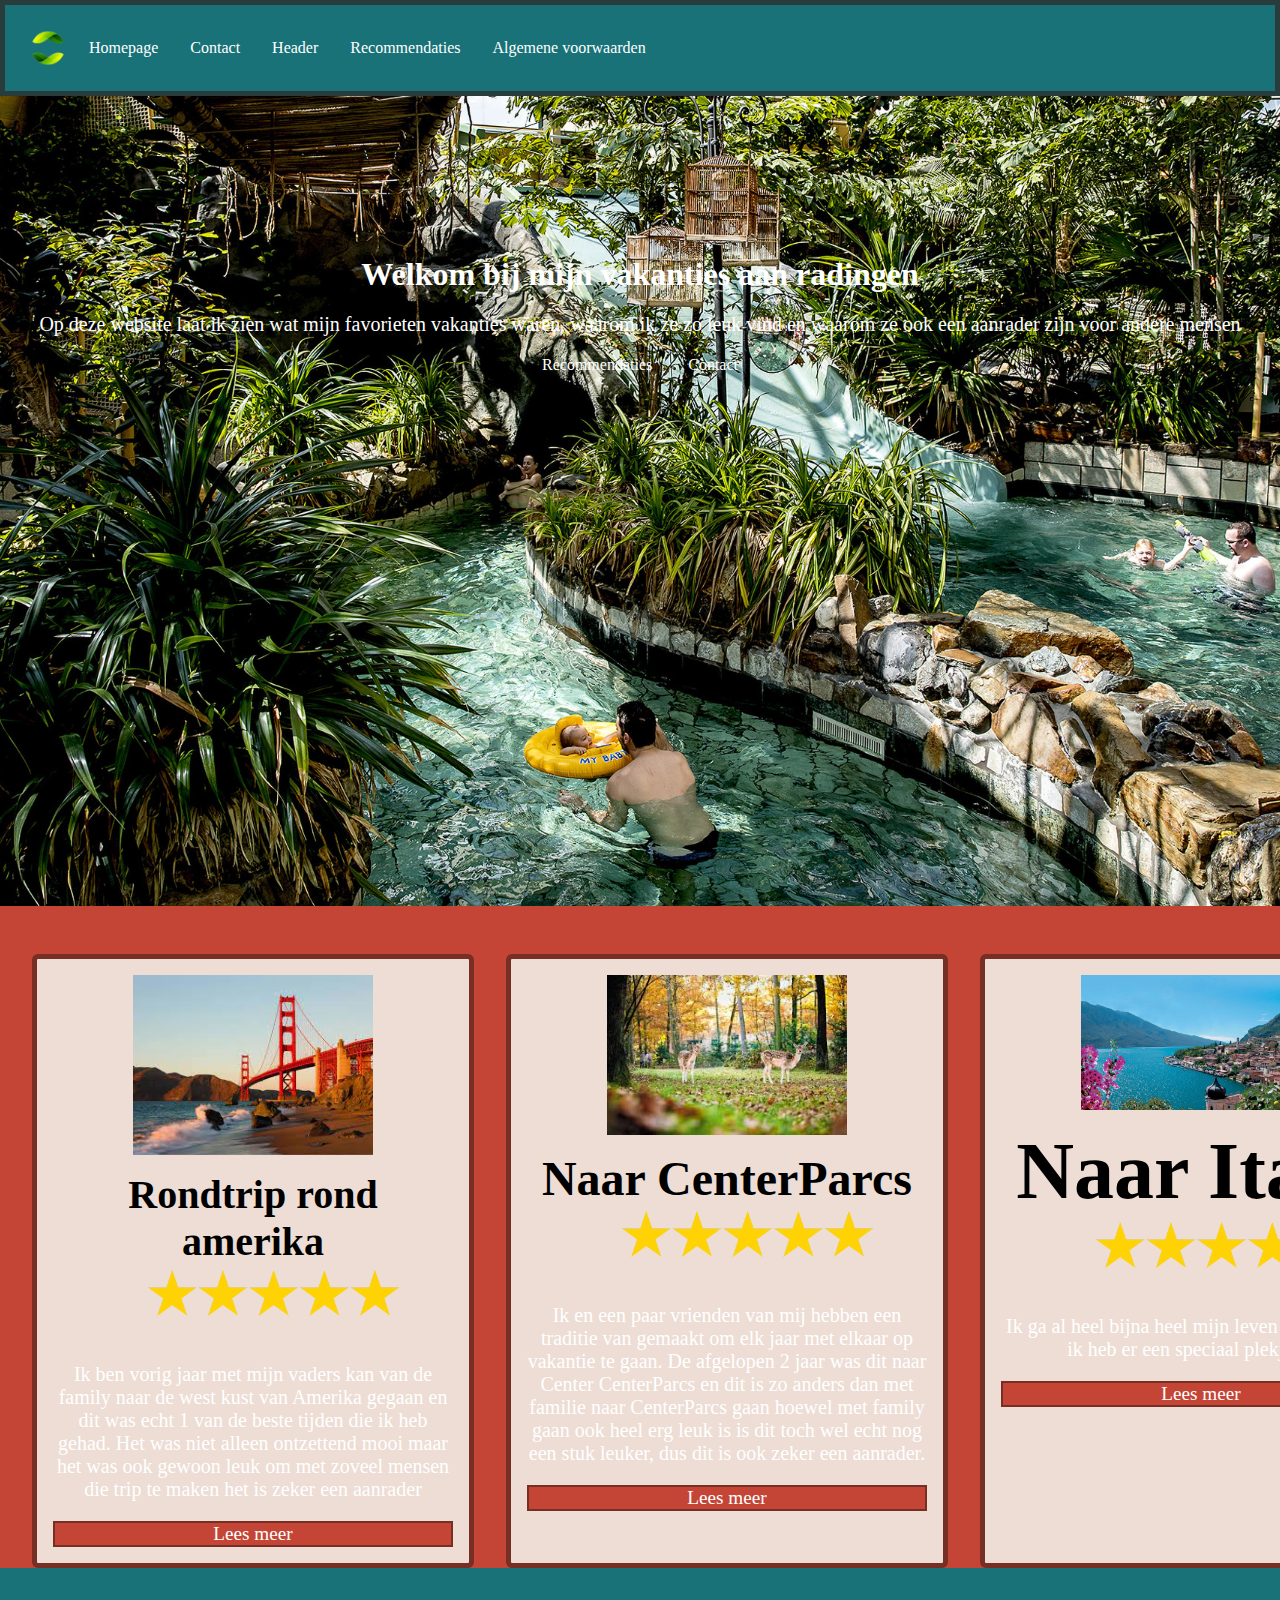
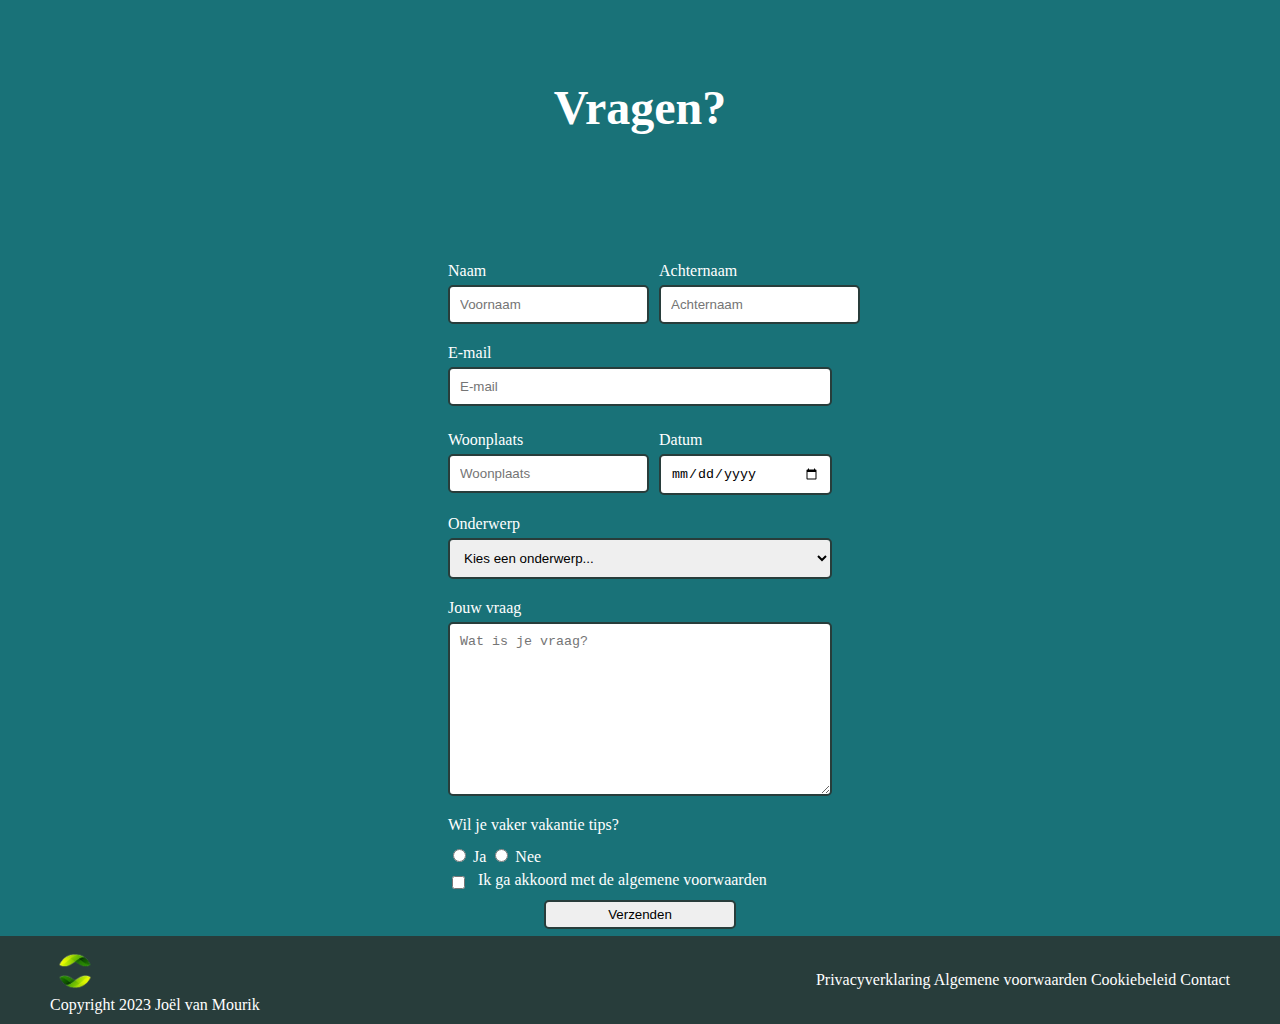
<file: index.html>
<!DOCTYPE html>
<html lang="en">

<head>
    <meta charset="UTF-8">
    <meta name="viewport" content="width=device-width, initial-scale=1.0">
    <link rel="stylesheet" href="css/style.css">
    <title>Eindopdracht</title>
</head>

<body>
    <div class="center-container">

        <nav>
            <img src="img/Logo.png" alt="Een groen logo">

            <a href="/Eindopdracht/index.html">Homepage</a>
            <a href="/Eindopdracht/contact.html">Contact</a>
            <a href="#link1">Header</a>
            <a href="#link2">Recommendaties</a>
            <a href="#link3">Algemene voorwaarden</a>

        </nav>


        <header>
            <div id="link1">
                <h1>Welkom bij mijn vakanties aan radingen</h1>
                <p>Op deze website laat ik zien wat mijn favorieten vakanties waren, waarom ik ze zo leuk vind en waarom
                    ze
                    ook een aanrader zijn voor andere mensen</p>
                <a class="important link" href="#link2">Recommendaties</a>
                <a href="/Eindopdracht/contact.html">Contact</a>
            </div>
        </header>

        <main>
            <section>
                <div class="recommendation">
                    <h2> </h2>

                    <div id="link2"></div>
                    <article class="USA">
                        <img src="img/Amerika.jpg" alt="een foto van de golden gate bridge">
                        <h3>Rondtrip rond amerika</h3>
                        <img class="star" src="img/Sterren.png" alt="een foto van 5 Sterren">
                        <p>Ik ben vorig jaar met mijn vaders kan van de family naar de west kust van Amerika gegaan en
                            dit was echt 1 van de beste tijden die ik heb gehad. Het was niet alleen ontzettend mooi
                            maar het was ook gewoon leuk om met zoveel mensen die trip te maken het is zeker een
                            aanrader</p>
                        <a href="#"> Lees meer</a>
                    </article>
                    <article class="park">
                        <img src="img/centerparcs.jpg" alt="een foto van centerparcs de huttenheugte">
                        <h4> Naar CenterParcs</h4>
                        <img class="star" src="img/Sterren.png" alt="een foto van 5 Sterren">
                        <p>Ik en een paar vrienden van mij hebben een traditie van gemaakt om elk jaar met elkaar op
                            vakantie te gaan. De afgelopen 2 jaar was dit naar Center CenterParcs en dit is zo anders
                            dan met familie naar CenterParcs gaan hoewel met family gaan ook heel erg leuk is is dit
                            toch wel echt nog een stuk leuker, dus dit is ook zeker een aanrader.</p>
                        <a href="#"> Lees meer</a>
                    </article>

                    <article class="italy">
                        <img src="img/Gardameer.jpg" alt="een foto van het Gardameer.">
                        <h5>Naar Italië</h5>

                        <img class="star" src="img/Sterren.png" alt="een foto van 5 Sterren">

                        <p>
                            Ik ga al heel bijna heel mijn leven naar Italië dus ik heb er een speciaal plekje voor
                        </p>
                        <a href="#"> Lees meer</a>
                    </article>
                </div>
            </section>
            <section class="forms">
                <form>


                    <div class="form">
                        <h6 id="form">Vragen?</h6>

                        <div class="formfield-name">
                            <div class="formfield-text">
                                <label for="name">Naam</label>
                                <input type="text" id="name" name="name" placeholder="Voornaam" required="">
                            </div>
                            <div class="formfield-text">
                                <label for="lastname">Achternaam</label>
                                <input type="text" id="lastname" name="lastname" placeholder="Achternaam" required="">
                            </div>
                        </div>

                        <div class="formfield-text">
                            <label for="email">E-mail</label>
                            <input type="email" id="email" name="email" placeholder="E-mail" required="">
                        </div>

                        <div class="formfield-name">
                            <div class="formfield-text">
                                <label for="city">Woonplaats</label>
                                <input type="text" id="city" name="city" placeholder="Woonplaats" required="">
                            </div>
                            <div class="formfield-text">
                                <label for="birthdate">Datum</label>
                                <input type="date" id="birthdate" name="birthdate" required="">
                            </div>
                        </div>

                        <div class="formfield-text">
                            <label for="docent">Onderwerp</label>
                            <select id="send-to" name="send-to" required="">
                                <option value="">Kies een onderwerp...</option>
                                <option value="0">Overig</option>
                                <option value="1">Amerika</option>
                                <option value="2">Center Parcs</option>
                                <option value="3">Italië</option>
                            </select>
                        </div>

                        <div class="formfield-text">
                            <label for="question">Jouw vraag</label>
                            <textarea name="question" id="question" cols="30" placeholder="Wat is je vraag?"
                                rows="10"></textarea>
                        </div>

                        <div class="formfield-text">
                            <label for="category">Wil je vaker vakantie tips?</label>
                        </div>

                        <div>
                            <input type="radio" id="category" name="category" value="algemeen">
                            <label for="algemeen">Ja</label>
                            <input type="radio" id="category" name="category" value="programmeren">
                            <label for="programmeren">Nee</label>
                        </div>

                        <div class="formfield-name">
                            <input type="checkbox" id="akkoord" name="menu" value="akkoord" required="">
                            <label for="akkoord">Ik ga akkoord met de algemene voorwaarden</label>
                        </div>

                        <button type="submit">Verzenden</button>
            </section>
            </form>
        </main>

        <footer>
            <div id="link3">
                <img src="img/Logo.png" alt="Een groen logo">
                <h7>Copyright 2023 Joël van Mourik</h7>
            </div>
            <div class="navigatie">
                <a>Privacyverklaring</a>
                <a>Algemene voorwaarden</a>
                <a>Cookiebeleid</a>
                <a href="/Eindopdracht/contact.html">Contact</a>
            </div>
        </footer>



</body>

</html>
</file>
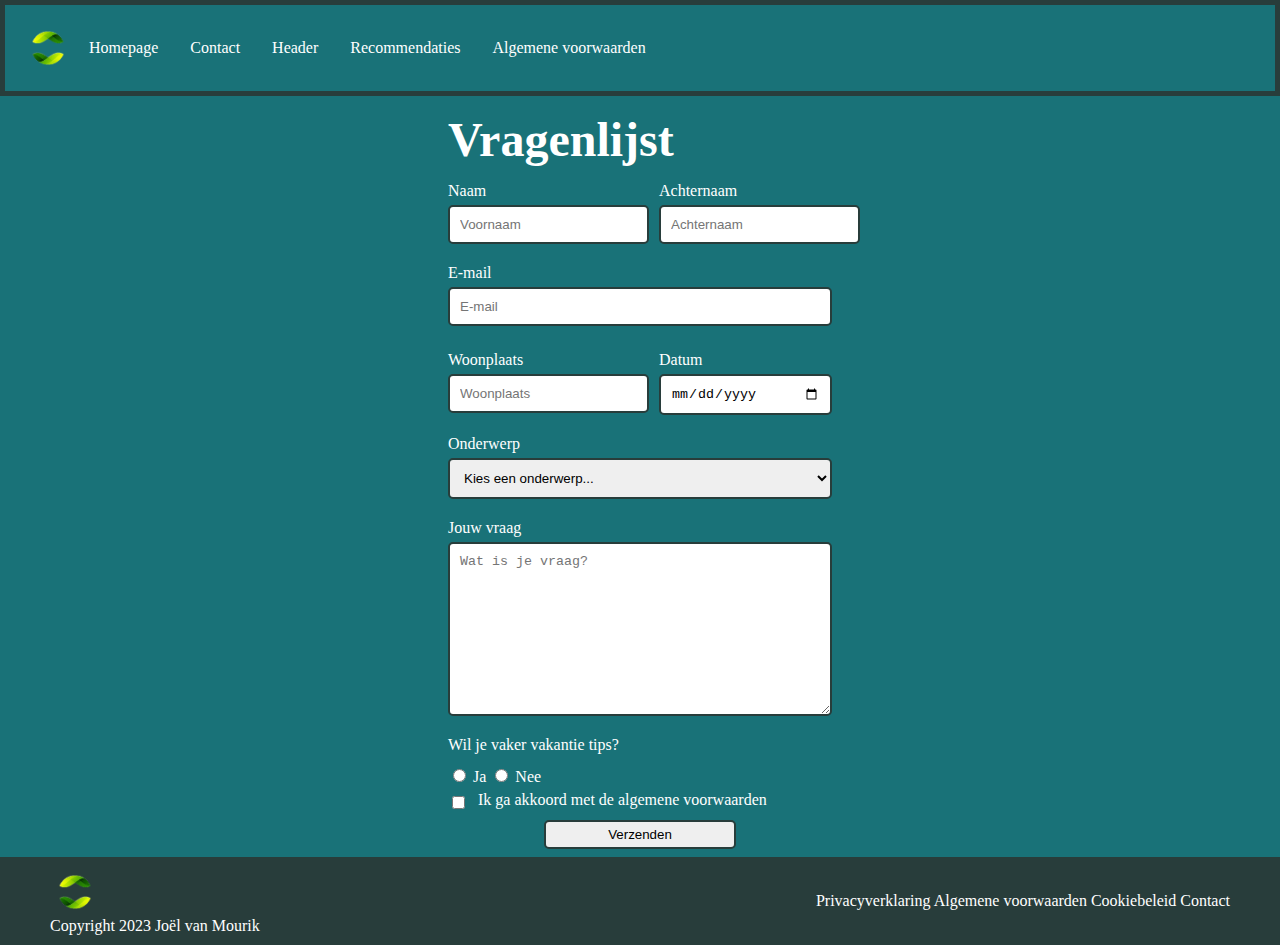
<file: contact.html>
<!DOCTYPE html>
<html lang="en">

<head>
    <meta charset="UTF-8">
    <meta name="viewport" content="width=device-width, initial-scale=1.0">
    <link rel="stylesheet" href="css/style.css">
    <title>Contact</title>
</head>

<body>

<nav> 
    <img src="img/Logo.png" alt="Een groen logo">

    <a href="/Eindopdracht/index.html">Homepage</a>
    <a href="/Eindopdracht/contact.html">Contact</a>
    <a href="#link1">Header</a>
    <a href="#link2">Recommendaties</a>
    <a href="#link3">Algemene voorwaarden</a>

</nav>



    <section class="forms">
    <form>

            <div class="form">
                <h4 id="form">Vragenlijst</h4>

                <div class="formfield-name">
                    <div class="formfield-text">
                        <label for="name">Naam</label>
                        <input type="text" id="name" name="name" placeholder="Voornaam" required="">
                    </div>
                    <div class="formfield-text">
                        <label for="lastname">Achternaam</label>
                        <input type="text" id="lastname" name="lastname" placeholder="Achternaam" required="">
                    </div>
                </div>

                <div class="formfield-text">
                    <label for="email">E-mail</label>
                    <input type="email" id="email" name="email" placeholder="E-mail" required="">
                </div>

                <div class="formfield-name">
                    <div class="formfield-text">
                        <label for="city">Woonplaats</label>
                        <input type="text" id="city" name="city" placeholder="Woonplaats" required="">
                    </div>
                    <div class="formfield-text">
                        <label for="birthdate">Datum</label>
                        <input type="date" id="birthdate" name="birthdate" required="">
                    </div>
                </div>

                <div class="formfield-text">
                    <label for="docent">Onderwerp</label>
                    <select id="send-to" name="send-to" required="">
                        <option value="">Kies een onderwerp...</option>
                        <option value="0">Overig</option>
                        <option value="1">Amerika</option>
                        <option value="2">Center Parcs</option>
                        <option value="3">Italië</option>
                    </select>
                </div>

                <div class="formfield-text">
                    <label for="question">Jouw vraag</label>
                    <textarea name="question" id="question" cols="30" placeholder="Wat is je vraag?"
                        rows="10"></textarea>
                </div>

                <div class="formfield-text">
                    <label for="category">Wil je vaker vakantie tips?</label>
                </div>

                <div>
                    <input type="radio" id="category" name="category" value="algemeen">
                    <label for="algemeen">Ja</label>
                    <input type="radio" id="category" name="category" value="programmeren">
                    <label for="programmeren">Nee</label>
                </div>

                <div class="formfield-name">
                    <input type="checkbox" id="akkoord" name="menu" value="akkoord" required="">
                    <label for="akkoord">Ik ga akkoord met de algemene voorwaarden</label>
                </div>

                <button type="submit">Verzenden</button>
            </div>
            
        </section>
    </form>
<footer>
    <div id="link3">
        <img src="img/Logo.png" alt="Een groen logo">
        <h7>Copyright 2023 Joël van Mourik</h7>
    </div>
    <div class="navigatie">
        <a>Privacyverklaring</a>
        <a>Algemene voorwaarden</a>
        <a>Cookiebeleid</a>
        <a href="/Eindopdracht/contact.html">Contact</a>
    </div>
</footer>



</body>

</html>
</file>
<file: css/style.css>
* {
    box-sizing: border-box;
}



body {
    margin: 0px;
    padding: 0px;
}

#center-container {
    max-width: 1000px;
    margin: 0 auto;
    background-color: #ede0d4;

}

img {
    display: flex;
    width: 400px;
    padding: 0rem 5rem;

}

nav {
    background-color: #197278;
    padding: 2vh;
    text-align: right;
    margin-bottom: 0px;
    border: #283d3b 5px solid;
    position: sticky;
    top: 0px;
    display: flex;



}

a {
    text-decoration: none;
    color: white;
    
}



nav a {
    padding: 1rem;
    text-decoration: none;
    color: white;
    transition: all 0.5s;


}

nav a:hover {
    background-color: #283d3b;
    color: white;


    box-shadow: 5px 5px 10px rgb(0 0 0 / 0.4);
    transform: scale(1.2);


}

nav img,
footer img {
    width: 50px;

    padding: 0;
    margin: 0;
}

article a {
    background-color: #c44536;
    text-decoration: none;
    color: white;
    border: #772e25 2px solid;
    font-size: 1.2rem;
    text-align: center;

}


article a:hover {
    background-color: #772e25;
}

header {
    margin: 0px;
    text-align: center;

    height: 90vh;
    background-image: url(../img/Header\ img.jpg);
    background-size: cover;
    background-position: center;
    background-repeat: no-repeat;
}

h1 {
    margin: 0px;
    padding-top: 10rem;
    color: white;
}

p {

    color: white;
    font-size: 20px;
}

header a {
    padding: 1rem;
    text-decoration: none;
    color: white;


}



.recommendation {
    display: flex;
    flex-direction: row;
    background-color: #c44536;
    margin-top: 0px;
    padding-top: 3rem;
    text-align: center;



}

h3 {
    margin: 0px;
    padding-top: 1rem;
    font-size: 2.5rem;
}

h4 {
    margin: 0px;
    padding-top: 1rem;
    font-size: 3rem;
}

h5 {
    margin: 0px;
    padding-top: 1rem;
    font-size: 5rem;
}

section {
    margin: 0px;
}


.USA {
    display: flex;
    flex-direction: column;
    flex: 1;
    border: #772e25 5px solid;
    margin-left: 2rem;
    border-radius: 6px;
    background-color: #edddd4;
    flex: 1;
    padding: 1rem;

}


.park {
    display: flex;
    flex-direction: column;
    flex: 1;
    border: #772e25 5px solid;
    margin: 0rem 2rem;
    border-radius: 6px;
    flex: 1;
    background-color: #edddd4;
    padding: 1rem;

}

.italy {
    display: flex;
    flex-direction: column;
    flex: 1;
    border: #772e25 5px solid;
    border-radius: 6px;
    margin-right: 2rem;
    background-color: #edddd4;
    padding: 1rem;

}

h6 {
    font-size: 3rem;
    text-align: center;
}

.star {
    display: flex;
    width: 350px;
    padding-left: 5.6rem;
    padding-right: 0px;

}

.forms {
    background-color: #197278;

}


form {

    margin: 0 auto;
    width: 50vw;
    display: flex;
    flex-direction: column;
    color: white;


}


.form {
    display: flex;
    flex-direction: column;
    max-width: 5px 11.5rem;

    margin: 0 10vw;


}

.formfield-name {
    display: flex;
    flex-direction: row;
    gap: 10px;
    margin-top: 5px;
}

.formfield-text {
    display: flex;
    flex-direction: column;
    flex: 1;
    margin: 10px 0px;
}

input,
textarea,
select {
    padding: 10px;
    border: 2px solid #283d3b;
    border-radius: 5px;
    margin-top: 5px;
}

button {
    margin: 2% 25%;
    width: 50%;
    border: 2px solid #283d3b;
    border-radius: 5px;
    padding: 5px;
}


footer {
    background-color: #283d3b;
    display: flex;
    align-items: center;
    justify-content: space-between;
    gap: 60px;
    padding: 10px 50px;
    color: white;
}

@media (width <=480px) {

    body {
        margin: 0, auto;
    }

    nav a {
        font-size: 0.6rem;
    }

    nav img,
    footer img {
        width: 50px;
    }

    .recommendation {
        width: 100vw;

        flex-direction: column;
        padding: 0px 24px;
    }

    .form {
        flex-direction: column;
    }

    .star {
        padding-left: 1rem;
        width: 300px;
    }

    img {
        width: 350px;
        padding-left: 0;
        padding-right: 0;
    }

    .formfield-name {
        flex-direction: column;

    }

    form {
        width: 90vw;
    }

    footer {
        font-size: 0.5rem;
    }

    .italy {
        margin-right: 0px;


    }

    .park {
        margin: 0;
    }

    .USA {
        margin: 0;
    }

}
</file>
